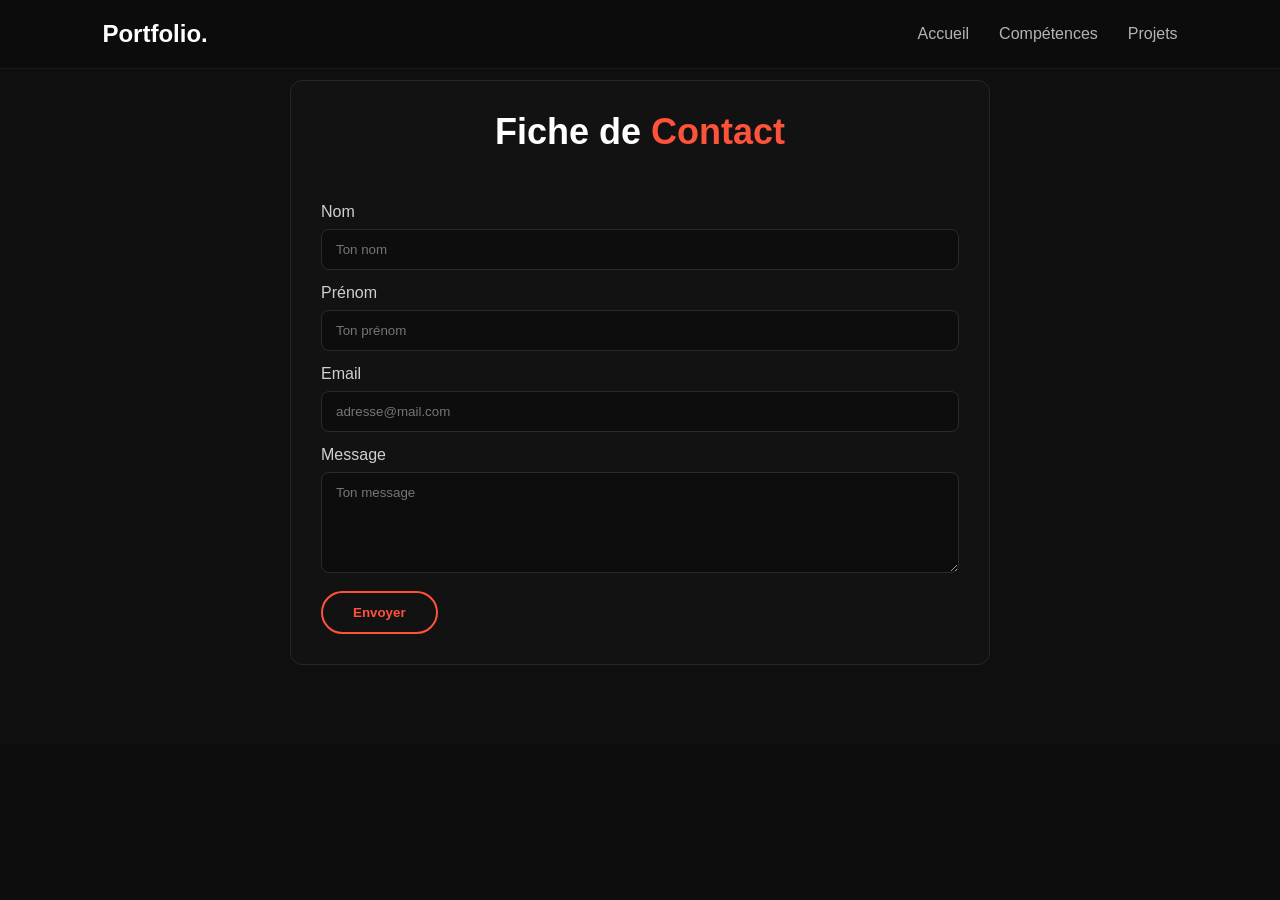
<file: contact.html>
<!DOCTYPE html>
<html lang="fr">
<head>
  <meta charset="utf-8">
  <meta name="viewport" content="width=device-width,initial-scale=1">
  <title>Contact - Rassi Nathan Emmanuel</title>
  <link rel="stylesheet" href="style.css">
</head>
<body>
  <header class="navbar">
    <div class="logo">Portfolio.</div>
    <nav>
      <ul>
        <li><a href="index.html#home">Accueil</a></li>
        <li><a href="index.html#skills">Compétences</a></li>
        <li><a href="index.html#projects">Projets</a></li>
      </ul>
    </nav>
  </header>

  <main class="contact-container">
    <div class="contact-card">
      <h2 class="section-title">Fiche de <span>Contact</span></h2>
      <form id="contactForm">
        <label for="nom">Nom</label>
        <input type="text" name="nom" id="nom" placeholder="Ton nom" required>

        <label for="prenom">Prénom</label>
        <input type="text" name="prenom" id="prenom" placeholder="Ton prénom" required>

        <label for="email">Email</label>
        <input type="email" name="email" id="email" placeholder="adresse@mail.com" required>

        <label for="message">Message</label>
        <textarea name="message" id="message" rows="5" placeholder="Ton message"></textarea>

        <button type="submit" class="btn">Envoyer</button>
      </form>
    </div>
  </main>

  <script src="main.js"></script>
</body>
</html>
</file>
<file: style.css>
/* ==========================================================================
   1. CONFIGURATION GÉNÉRALE ET THÈME GLOBAL
   Note Prof : Utilisation d'un thème "Dark Mode" industriel (fond sombre, accent orange)
   ========================================================================== */
* {
    margin: 0;
    padding: 0;
    box-sizing: border-box;
    font-family: 'Segoe UI', Tahoma, Geneva, Verdana, sans-serif;
    scroll-behavior: smooth; /* Active le défilement fluide lors des clics sur la navbar */
}

body {
    background-color: #0d0d0d; /* Fond ultra sombre */
    color: #ffffff;
    overflow-x: hidden; /* Empêche tout bug de défilement horizontal */
}

span {
    color: #ff523b; /* Couleur d'accentuation (Orange/Rouge pétrole) */
}

/* ==========================================================================
   2. MISE EN PAGE DE LA BARRE DE NAVIGATION (FLEXBOX)
   ========================================================================== */
.navbar {
    display: flex;
    justify-content: space-between; /* Sépare le logo à gauche et les liens à droite */
    align-items: center;
    padding: 20px 8%;
    background-color: rgba(13, 13, 13, 0.95); /* Effet de transparence en arrière-plan */
    position: fixed; /* Reste collée en haut de l'écran pendant le scroll */
    width: 100%;
    top: 0;
    z-index: 1000; /* Priorité d'affichage absolue au-dessus des autres éléments */
    border-bottom: 1px solid #1a1a1a;
}

.navbar .logo {
    font-size: 24px;
    font-weight: 700;
}

.navbar ul {
    display: flex;
    list-style: none;
}

.navbar ul li {
    margin-left: 30px;
}

.navbar ul li a {
    color: #b3b3b3;
    text-decoration: none;
    font-size: 16px;
    transition: 0.3s; /* Transition fluide pour le survol */
}

.navbar ul li a:hover {
    color: #ff523b;
}

/* 
   3. SECTION ACCUEIL (HERO SECTION)
   ========================================================================== */
.hero-section {
    min-height: 100vh;
    display: flex;
    align-items: center;
    padding: 0 8%;
    padding-top: 100px;
    background: radial-gradient(circle at 20% 30%, #201110 0%, #0d0d0d 70%); /* Halo lumineux */
}

.hero-container {
    display: flex;
    align-items: center; 
    gap: 80px;
    width: 100%;
}

/*  Cadrage et mise en forme circulaire parfaite de votre photo verticalisé */
.hero-image {
    position: relative;
    width: 380px;
    height: 380px;
    border-radius: 50%; /* Transforme le carré en rond parfait */
    overflow: hidden; /* Masque les débordements de la photo */
    border: 5px solid #ff523b;
    box-shadow: 0 0 30px rgba(255, 82, 59, 0.3); /* Effet néon */
    flex-shrink: 0;
}

.hero-image img {
    width: 100%;
    height: 100%;
    object-fit: cover; /* Recadre intelligemment la photo sans la déformer */
    object-position: center center; /* Centre la photo pour garder le visage visible */
    display: block;
    margin: 0 auto;
}

/* Centre parfaitement l'image dans son conteneur circulaire */
.hero-image { display: flex; justify-content: center; align-items: center; background: #201110; }

.hero-image.show { transform: scale(1.02); transition: transform 0.6s ease, box-shadow 0.6s ease; box-shadow: 0 10px 40px rgba(255,82,59,0.25); }

.hero-text h3 {
    font-size: 24px;
    font-weight: 400;
    color: #b3b3b3;
}

.hero-text h1 {
    font-size: 52px;
    font-weight: 700;
    margin: 10px 0;
}

.hero-text h2 {
    font-size: 28px;
    font-weight: 500;
    color: #ff523b;
    margin-bottom: 20px;
}

.hero-text h2 .level {
    font-size: 18px;
    color: #ffffff;
    background: #2a2a2a;
    padding: 3px 10px;
    border-radius: 5px;
    margin-left: 10px;
}

.hero-text p {
    color: #a6a6a6;
    line-height: 1.7;
    max-width: 600px;
    margin-bottom: 30px;
}

/* ==========================================================================
   4. COMPOSANTS (BOUTONS & ICÔNES)
   ========================================================================== */
.social-icons {
    display: flex;
    gap: 15px;
    margin-bottom: 30px;
}

.social-icons a {
    width: 40px;
    height: 40px;
    border-radius: 50%;
    border: 2px solid #ff523b;
    color: #ff523b;
    display: flex;
    justify-content: center;
    align-items: center;
    text-decoration: none;
    transition: 0.3s ease;
}

.social-icons a:hover {
    background-color: #ff523b;
    color: #ffffff;
    box-shadow: 0 0 15px #ff523b;
}

.btn {
    display: inline-block;
    padding: 12px 30px;
    background-color: transparent;
    color: #ff523b;
    border: 2px solid #ff523b;
    border-radius: 30px;
    text-decoration: none;
    font-weight: 600;
    transition: 0.3s;
}

.btn:hover {
    background-color: #ff523b;
    color: #ffffff;
    box-shadow: 0 0 15px rgba(255, 82, 59, 0.4);
}

.section-title {
    text-align: center;
    font-size: 36px;
    margin-bottom: 50px;
    font-weight: 700;
}

/* ==========================================================================
   5. GRILLE DE COMPÉTENCES (CSS GRID RESPONSIVE)
   ========================================================================== */
.skills-section {
    padding: 80px 8%;
    background-color: #121212;
}

.skills-grid {
    display: grid;
    /* Note Prof : Le repeat(auto-fit) permet d'adapter automatiquement le nombre de colonnes */
    grid-template-columns: repeat(auto-fit, minmax(220px, 1fr));
    gap: 25px;
}

.skill-card {
    background-color: #1a1a1a;
    padding: 40px 25px;
    border-radius: 15px;
    text-align: center;
    transition: 0.3s;
    border: 1px solid #262626;
}

.skill-card i {
    font-size: 45px;
    color: #ff523b;
    margin-bottom: 20px;
}

.skill-card h3 {
    font-size: 21px;
    margin-bottom: 15px;
}

.skill-card p {
    color: #a6a6a6;
    font-size: 14px;
    line-height: 1.6;
}

.skill-card:hover {
    transform: translateY(-5px); /* Légère lévitation au survol */
    border-color: #ff523b;
}

/* ==========================================================================
   6. GRILLE DE PROJETS
   ========================================================================== */
.projects-section {
    padding: 80px 8%;
}

.projects-grid {
    display: grid;
    grid-template-columns: repeat(3, 1fr); /* Grille stable à 3 colonnes de base */
    gap: 20px;
}

.project-card {
    background-color: #1a1a1a;
    border-radius: 15px;
    overflow: hidden;
    height: 250px;
    position: relative;
}

.project-card.active {
    background: linear-gradient(135deg, #1e3c72 0%, #2a5298 100%);
    display: flex;
    align-items: center;
    padding: 30px;
}

.project-content h3 {
    font-size: 22px;
    margin-bottom: 12px;
    color: #ffffff;
}

.project-content p {
    font-size: 13.5px;
    line-height: 1.6;
    color: #e0e0e0;
}

.img-card img {
    width: 100%;
    height: 100%;
    object-fit: cover;
    opacity: 0.6;
    transition: 0.3s;
}

.img-card:hover img {
    opacity: 0.9;
    transform: scale(1.03);
}

footer {
    text-align: center;
    padding: 40px;
    background-color: #0d0d0d;
    border-top: 1px solid #1a1a1a;
    color: #666;
}

/* ==========================================================================
   7. ÉTATS POUR L'ANIMATION JAVASCRIPT (INTERSECTION OBSERVER)
   ========================================================================== */
.hidden {
    opacity: 0;
    transform: translateY(30px); /* Élément poussé vers le bas au départ */
    transition: opacity 0.8s ease, transform 0.8s ease; /* Transition déclenchée par le JS */
}

/* Classe ajoutée par JavaScript quand l'élément apparaît au scroll */
.show {
    opacity: 1;
    transform: translateY(0); /* Remise en place de l'élément */
}

/* Décalages d'animation (effet de cascade) pour les cartes */
.skills-grid .skill-card:nth-child(1) { transition-delay: 0.1s; }
.skills-grid .skill-card:nth-child(2) { transition-delay: 0.2s; }
.skills-grid .skill-card:nth-child(3) { transition-delay: 0.3s; }
.skills-grid .skill-card:nth-child(4) { transition-delay: 0.4s; }

/* ==========================================================================
   ANIMATIONS SUPPLÉMENTAIRES
   ========================================================================== */
/* Légère oscillation pour la photo de profil */
.hero-image.show, .hero-image { animation: float 6s ease-in-out infinite; }
@keyframes float { 0% { transform: translateY(0); } 50% { transform: translateY(-8px); } 100% { transform: translateY(0); } }

/* Curseur de saisie pour le titre */
.hero-text h1 {
    display: inline-block;
    white-space: nowrap;
    overflow: hidden;
}

/* Curseur clignotant */
.hero-text h1::after {
    content: '';
    display: inline-block;
    width: 2px;
    height: 1.1em;
    background: #ff523b;
    margin-left: 6px;
    animation: blink 1s steps(1) infinite;
    vertical-align: middle;
}
@keyframes blink { 50% { opacity: 0; } }

/* Bouton d'appel à l'action pulsant */
.btn { position: relative; }
.btn:after {
    content: '';
    position: absolute;
    left: 0; top: 0; right: 0; bottom: 0;
    border-radius: 30px;
    box-shadow: 0 0 0 rgba(255,82,59,0.0);
    transition: box-shadow 0.4s ease;
}
.btn:hover:after { box-shadow: 0 0 20px rgba(255,82,59,0.25); }

/* Styles pour la page contact */
.contact-container { padding: 80px 8%; background-color: #0f0f0f; min-height: 70vh; }
.contact-card { max-width: 700px; margin: 0 auto; background: #121212; padding: 30px; border-radius: 12px; border: 1px solid #262626; }
.contact-card label { display: block; margin-bottom: 8px; color: #cfcfcf; }
.contact-card input, .contact-card textarea { width: 100%; padding: 12px 14px; margin-bottom: 14px; border-radius: 8px; border: 1px solid #2a2a2a; background: #0d0d0d; color: #fff; }
.contact-card .success { color: #9fe6b3; font-weight: 600; text-align: center; }

/* Styles pour le formulaire intégré sous les projets */
.inline-contact { padding: 60px 8%; background: transparent; }
.inline-contact .contact-card { max-width: 900px; margin: 0 auto; }

/* Effet de fond animé (dégradé subtil en mouvement) */
body::before {
    content: "";
    position: fixed;
    inset: 0;
    z-index: -2;
    background-repeat: no-repeat;
    background-image: radial-gradient(600px 400px at 10% 10%, rgba(255,82,59,0.06), transparent 10%),
                      radial-gradient(500px 300px at 90% 80%, rgba(42,82,152,0.04), transparent 10%);
    animation: bgShift 14s linear infinite;
    pointer-events: none;
}
@keyframes bgShift {
    0% { background-position: 0% 0%, 100% 100%; }
    50% { background-position: 5% 10%, 95% 90%; }
    100% { background-position: 0% 0%, 100% 100%; }
}

/* Particules flottantes décoratives (CSS seulement) */
.bg-particle {
    position: absolute;
    border-radius: 50%;
    opacity: 0.06;
    filter: blur(8px);
    animation: floatParticle 8s ease-in-out infinite;
}

/* Canvas 3D arrière-plan */
#bg3d {
    position: fixed;
    inset: 0;
    width: 100%;
    height: 100%;
    z-index: -3;
    pointer-events: none;
    display: block;
}
@keyframes floatParticle {
    0% { transform: translateY(0) translateX(0) scale(1); }
    50% { transform: translateY(-40px) translateX(10px) scale(1.05); }
    100% { transform: translateY(0) translateX(0) scale(1); }
}

/* Ajustements responsive pour le formulaire intégré */
@media (max-width: 968px) {
    .inline-contact { padding: 40px 6%; }
}

/* ==========================================================================
   8. RESPONSIVE DESIGN (ADAPTATION MOBILES ET TABLETTES)
   ========================================================================== */
@media (max-width: 968px) {
    .hero-container { flex-direction: column; text-align: center; gap: 40px; }
    .projects-grid { grid-template-columns: repeat(2, 1fr); } /* Passage à 2 colonnes */
    .navbar ul { display: none; } /* Masquage simple du menu */
    .social-icons { justify-content: center; }
}
@media (max-width: 576px) {
    .projects-grid { grid-template-columns: 1fr; } /* Passage à 1 seule colonne */
    .hero-image { width: 280px; height: 280px; }
    .hero-text h1 { font-size: 36px; }
}
/* ==========================================================================
   STYLE POUR LE BOUTON DE TÉLÉCHARGEMENT DU CV
   ========================================================================== */
.cv-download-container {
    text-align: center;
    margin-top: 30px;
    padding-top: 25px;
    border-top: 1px dashed #2a2a2a; /* Petite ligne de séparation */
}

.cv-download-container p {
    color: #a6a6a6;
    font-size: 14px;
    margin-bottom: 15px;
}

.btn-cv {
    background-color: #ff523b; /* Bouton rempli en orange pour attirer l'œil */
    color: #ffffff !important;
}

.btn-cv i {
    margin-right: 8px; /* Espace l'icône PDF du texte */
}

.btn-cv:hover {
    background-color: transparent;
    color: #ff523b !important;
    box-shadow: 0 0 15px rgba(255, 82, 59, 0.4);
}
</file>
